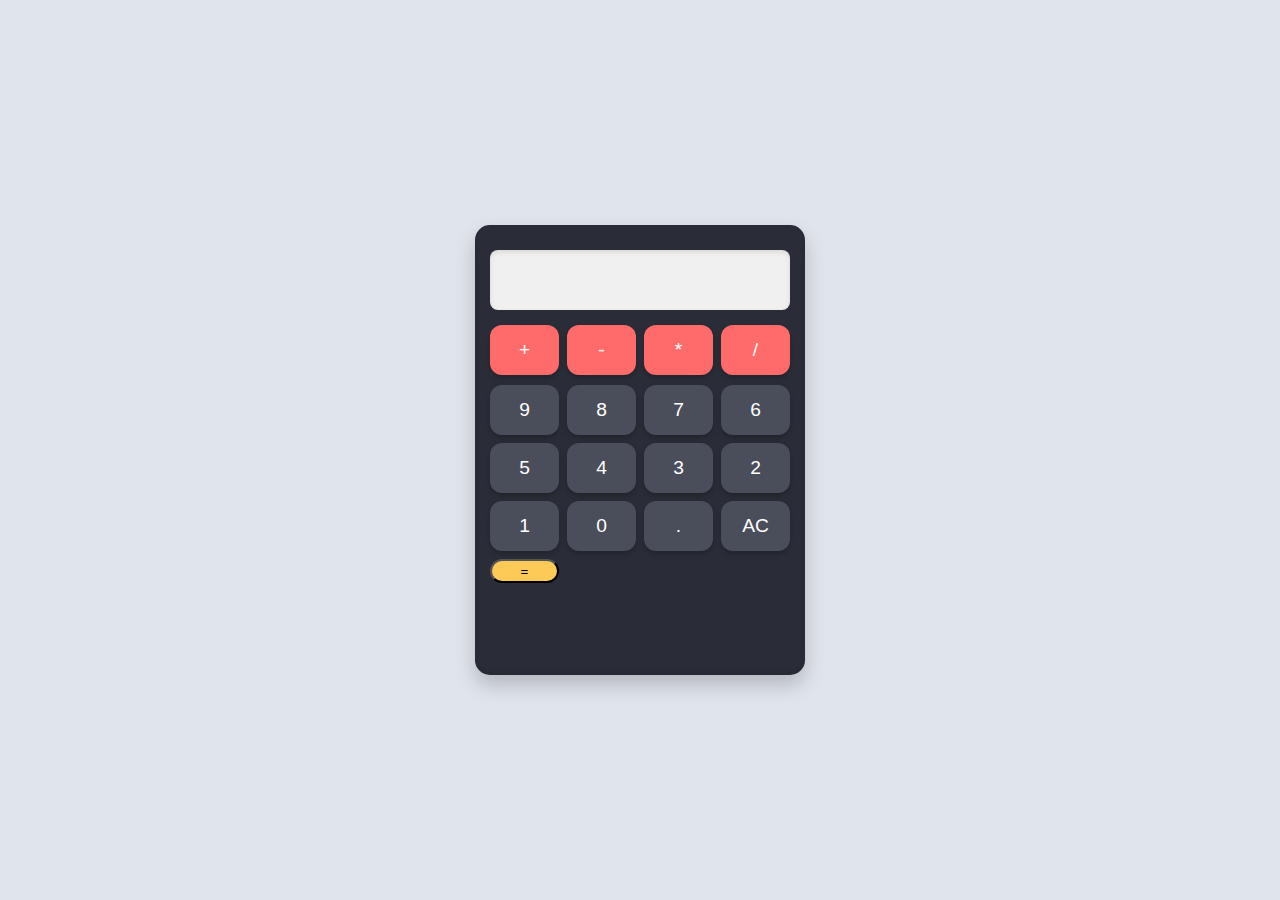
<file: index.html>
<!DOCTYPE html>
<html lang="en">
<head>
    <meta charset="UTF-8">
    <meta name="viewport" content="width=device-width, initial-scale=1.0">
    <title>CALCULATOR</title>
    <link rel="icon" href="calculator_3534.png">
    <link rel="stylesheet" href="style.css">
</head>
<body>
    <div class="calc">
        <input type="text">
        <div class="dup">
            <button class="u_button">+</button>
            <button class="u_button">-</button>
            <button class="u_button">*</button>
            <button class="u_button">/</button>
        </div>
        <div class="dme">
            <button class="m_button">9</button>
            <button class="m_button">8</button>
            <button class="m_button">7</button>
            <button class="m_button">6</button>
            <button class="m_button">5</button>
            <button class="m_button">4</button>
            <button class="m_button">3</button>
            <button class="m_button">2</button>
            <button class="m_button">1</button>
            <button class="m_button">0</button>
            <button class="m_button">.</button>
            <button class="m_button">AC</button>
            <button class="l_button equal">=</button>
        </div>
    </div>
</body>
</html>
</file>
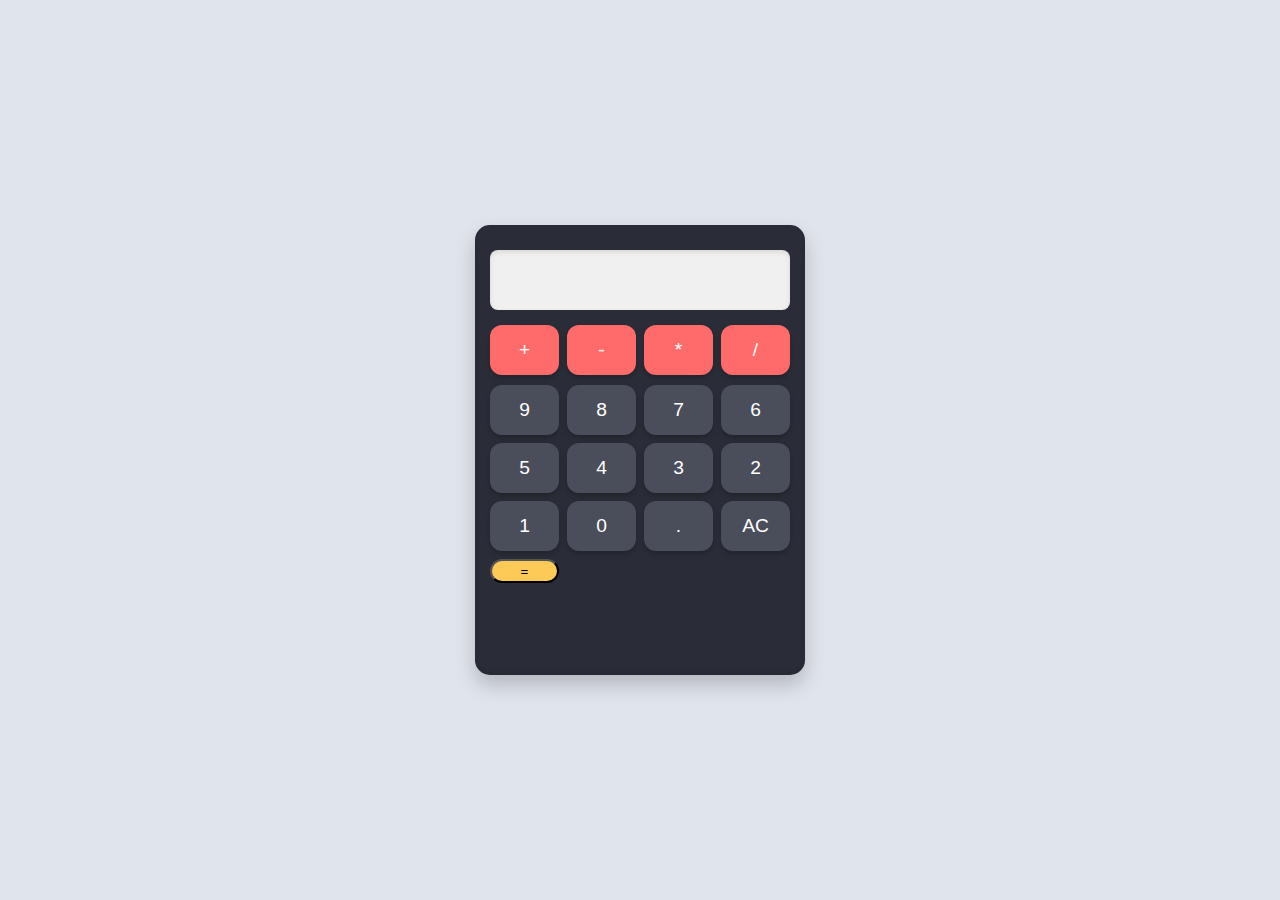
<file: calculatrice/calculatrice.html>
<!DOCTYPE html>
<html lang="en">
<head>
    <meta charset="UTF-8">
    <meta name="viewport" content="width=device-width, initial-scale=1.0">
    <title>CALCULATOR</title>
    <link rel="stylesheet" href="calculatrice.css">
</head>
<body>
    <div class="calc">
        <input type="text">
        <div class="dup">
            <button class="u_button">+</button>
            <button class="u_button">-</button>
            <button class="u_button">*</button>
            <button class="u_button">/</button>
        </div>
        <div class="dme">
            <button class="m_button">9</button>
            <button class="m_button">8</button>
            <button class="m_button">7</button>
            <button class="m_button">6</button>
            <button class="m_button">5</button>
            <button class="m_button">4</button>
            <button class="m_button">3</button>
            <button class="m_button">2</button>
            <button class="m_button">1</button>
            <button class="m_button">0</button>
            <button class="m_button">.</button>
            <button class="m_button">AC</button>
            <button class="l_button equal">=</button>
        </div>
    </div>
</body>
</html>
</file>
<file: style.css>
body {
    background-color: #e0e5ec; 
    display: flex;
    justify-content: center;
    align-items: center;
    height: 100vh;
    margin: 0;
    font-family: 'Segoe UI', sans-serif;
}


.calc {
    background-color: #2a2d37; 
    padding: 15px;
    height: 420px;
    width: 300px;
    border-radius: 15px;
    box-shadow: 
        0 10px 20px rgba(0, 0, 0, 0.2),
        inset 0 -3px 5px rgba(0, 0, 0, 0.1);
}


input {
    padding: 15px;
    margin: 10px 0;
    width: 100%;
    height: 60px;
    box-sizing: border-box;
    font-size: 2rem;
    text-align: right;
    border: none;
    border-radius: 8px;
    background-color: #f0f0f0;
    color: #333;
    box-shadow: inset 0 2px 5px rgba(0, 0, 0, 0.1);
}


.dup, .dme {
    width: 100%;
    display: grid;
    grid-template-columns: repeat(4, 1fr);
    gap: 8px;
    padding: 5px 0;
}


.u_button, .m_button {
    height: 50px;
    width: 100%;
    border-radius: 12px;
    font-size: 1.2rem;
    border: none;
    display: flex;
    justify-content: center;
    align-items: center;
    transition: all 0.2s;
    box-shadow: 0 3px 5px rgba(0, 0, 0, 0.2);
}

.u_button {
    background-color: #ff6b6b;
    color: white;
}

.m_button {
    background-color: #4a4e5a; 
    color: white;
}


.equal {
    grid-row: span 4;
    height: auto;
    background-color: #feca57; 
    border-radius: 12px;
}


.u_button:hover {
    background-color: #ff4757; 
    transform: translateY(-2px);
}

.m_button:hover {
    background-color: #5a5f6e; 
    transform: translateY(-2px);
}

.equal:hover {
    background-color: #ffb142; 
    transform: translateY(-2px);
}

/* Effet de pression */
.u_button:active, 
.m_button:active, 
.equal:active {
    transform: translateY(1px);
    box-shadow: 0 1px 3px rgba(0, 0, 0, 0.2);
}
</file>
<file: calculatrice/calculatrice.css>
body {
    background-color: #e0e5ec; 
    display: flex;
    justify-content: center;
    align-items: center;
    height: 100vh;
    margin: 0;
    font-family: 'Segoe UI', sans-serif;
}


.calc {
    background-color: #2a2d37; 
    padding: 15px;
    height: 420px;
    width: 300px;
    border-radius: 15px;
    box-shadow: 
        0 10px 20px rgba(0, 0, 0, 0.2),
        inset 0 -3px 5px rgba(0, 0, 0, 0.1);
}


input {
    padding: 15px;
    margin: 10px 0;
    width: 100%;
    height: 60px;
    box-sizing: border-box;
    font-size: 2rem;
    text-align: right;
    border: none;
    border-radius: 8px;
    background-color: #f0f0f0;
    color: #333;
    box-shadow: inset 0 2px 5px rgba(0, 0, 0, 0.1);
}


.dup, .dme {
    width: 100%;
    display: grid;
    grid-template-columns: repeat(4, 1fr);
    gap: 8px;
    padding: 5px 0;
}


.u_button, .m_button {
    height: 50px;
    width: 100%;
    border-radius: 12px;
    font-size: 1.2rem;
    border: none;
    display: flex;
    justify-content: center;
    align-items: center;
    transition: all 0.2s;
    box-shadow: 0 3px 5px rgba(0, 0, 0, 0.2);
}

.u_button {
    background-color: #ff6b6b;
    color: white;
}

.m_button {
    background-color: #4a4e5a; 
    color: white;
}


.equal {
    grid-row: span 4;
    height: auto;
    background-color: #feca57; 
    border-radius: 12px;
}


.u_button:hover {
    background-color: #ff4757; 
    transform: translateY(-2px);
}

.m_button:hover {
    background-color: #5a5f6e; 
    transform: translateY(-2px);
}

.equal:hover {
    background-color: #ffb142; 
    transform: translateY(-2px);
}

/* Effet de pression */
.u_button:active, 
.m_button:active, 
.equal:active {
    transform: translateY(1px);
    box-shadow: 0 1px 3px rgba(0, 0, 0, 0.2);
}
</file>
